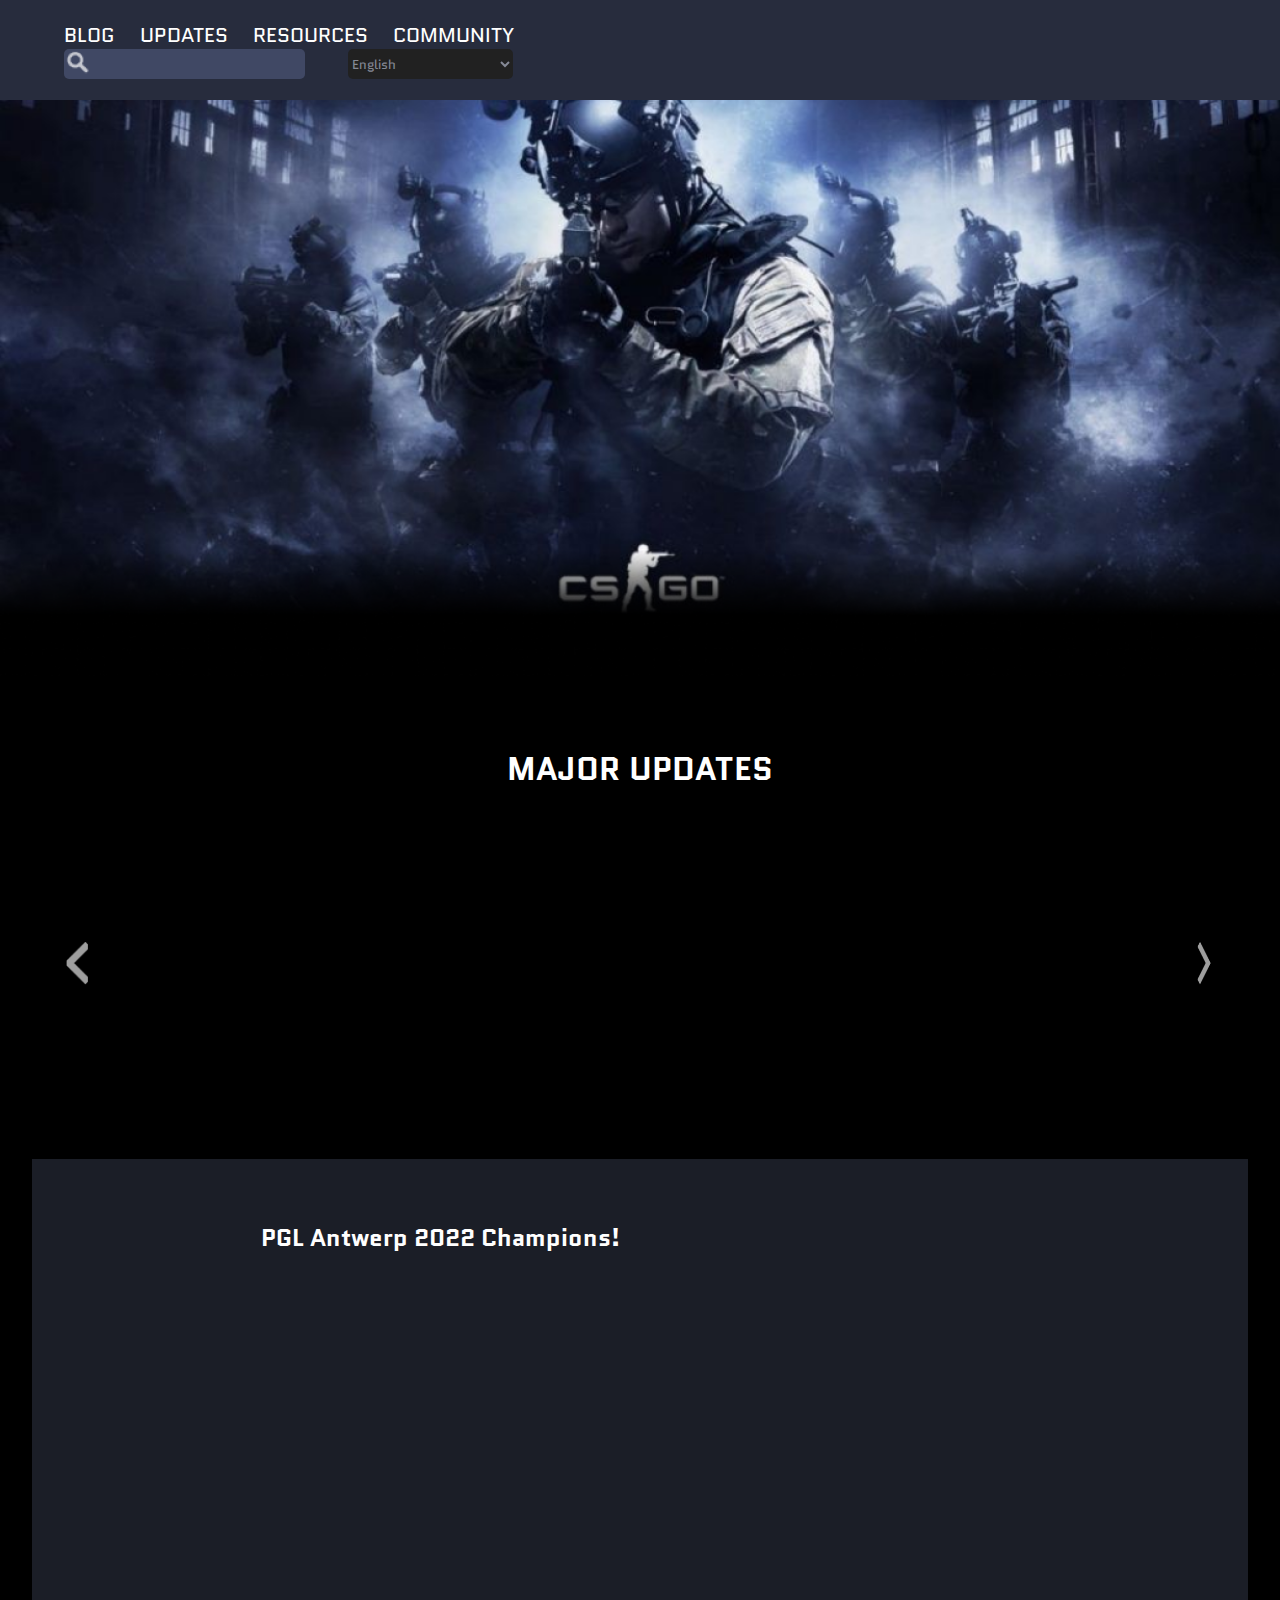
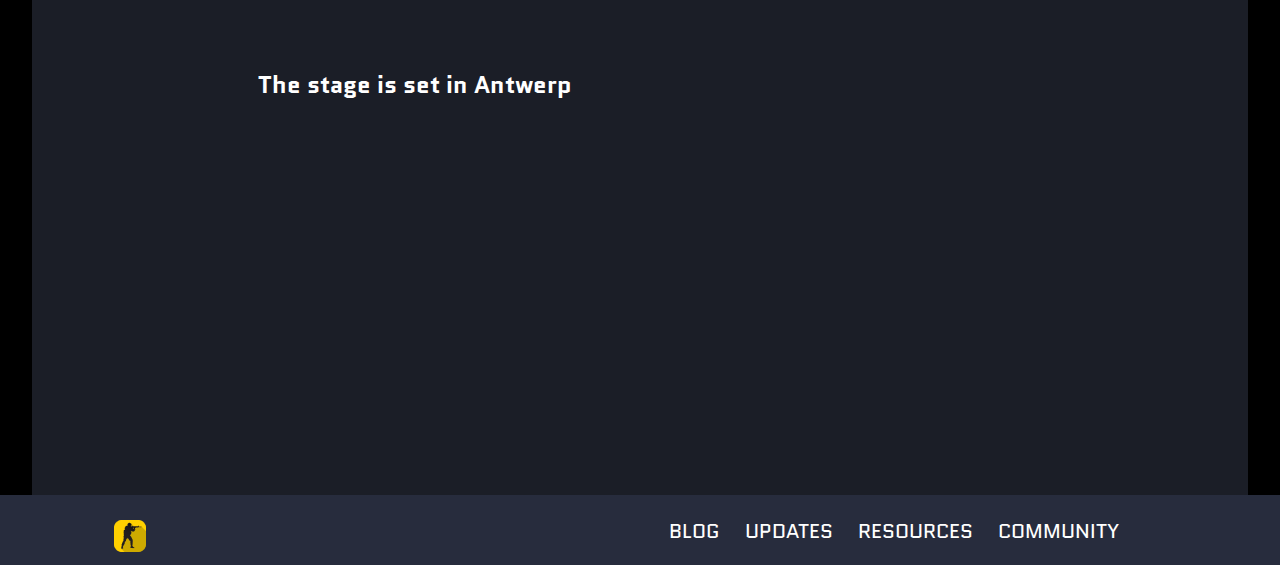
<file: index.html>
<!DOCTYPE html>
<html lang="en">
<head>
    <meta charset="UTF-8">
    <meta name="viewport" content="width=device-width, initial-scale=1.0">
    <title>exam</title>
    <link rel="stylesheet" href="./main.css">
    <link href="https://unpkg.com/aos@2.3.1/dist/aos.css" rel="stylesheet">
    <link rel="preconnect" href="https://fonts.googleapis.com">
<link rel="preconnect" href="https://fonts.gstatic.com" crossorigin>
<link href="https://fonts.googleapis.com/css2?family=Quantico:ital,wght@0,400;0,700;1,400;1,700&display=swap" rel="stylesheet">
</head>
<body>
    <header>
        <nav>
                <div class="container">
                    <div class="header-nav"> 
                <ul>
                   <li>
                    <a class="text-li" href="./about.html">
                        BLOG
                    </a>
                   </li>
                   <li>
                    <a class="text-li" href="">
                        UPDATES
                    </a>
                   </li>
                   <li>
                    <a class="text-li" href="">
                        RESOURCES
                    </a>
                   </li>
                   <li>
                    <a class="text-li" href="">
                        COMMUNITY
                    </a>
                   </li>
                </ul>

               <div class="header-input">
                <input type="text">
                <select class="language" name="cars" id="cars">
                    <option value="volvo">English</option>
                    <option value="saab">Russion</option>
                    <option value="opel">Uzbek</option>
                  </select>

               </div>
            </div>
            </div>
        </nav>
    </header>
    
<main>
    <div class="bg-img"></div>
</main>

<main>
    <section class="main-sec1">
    <div class="container">
        <h1>MAJOR UPDATES</h1>
        <div class="main-imges">
            <img class="strelka" src="./slider button 2.png" alt="">
            <div data-aos="zoom-in">
            <img src="./facebook 1.png" alt="">
            <img src="./shatteredweb_blog_image 1.png" alt="">
            <img src="./bf_blog_image 1.png" alt="">
            </div>
            <img class="strelka" src="./slider button 1.png" alt="                                                           ">
        </div>
    </div>
    </section>

    <section class="wrapper-sec">
        <div class="container-1">
           <div class="sec1-main">
            <h2 class="sec1-h2">PGL Antwerp 2022 Champions!</h2>
            <div class="sec1-items">
                <div  data-aos="zoom-in-right">
                <img width="400" height="234" src="./antwerp2022_champions_stickers 1.png" alt="">
            </div>
                <p  data-aos="zoom-in-left" class="sec1-p">This weekend, thousands of screaming fans in Antwerp and millions of viewers around the world witnessed the crowning of a new Major Champion. Congratulations to FaZe Clan who proved to be an unstoppable force, taking the Grand Final 2-0.
                    <br>
                    <br>

                    Today we’re releasing the champions autograph capsule, featuring autograph stickers in paper, glitter, holo, and gold. Celebrate rain, karrigan, broky, ropz, and Twistzz by supporting them in style–50% of the proceeds are shared with the
                </p>
            </div>
           </div>


           <div class="sec2-main">
            <h2 class="sec2-h2">The stage is set in Antwerp</h2>
            <div class="sec1-items">
                <img  data-aos="zoom-in-right"  width="400" height="234" src="./antwerp2022_champions_stickers 1 (1).png" alt="">
                <p data-aos="zoom-in-left"  class="sec2-p">The Legends stage was a brutal test, but eight teams survived and earned their place on the main stage. Congratulations to Team Spirit, ENCE, Copenhagen Flames, FaZe, FURIA, Heroic, Natus Vincere, and Ninjas in Pyjamas. They’ll play out the rest of this event in front of the roaring crowds in Antwerp. Best of luck to all!
                    <br>
                    <br>

                    Matches start Thursday, so you still have a few hours to make your picks in the Pick’Em Challenge. Earn souvenir tokens (or purchase some more), and support for your favorite teams
                </p>
            </div>
           </div>
        </div>
    </section>
</main>


<footer class="footer">
    <div class="container">
        <div class="footer-wrapper">
            <img src="./image 1.png" alt="">
            <ul class="footer-ul">
               <li>
                <a class="text-li" href="">
                    BLOG
                </a>
               </li>
               <li>
                <a class="text-li" href="">
                    UPDATES
                </a>
               </li>
               <li>
                <a class="text-li" href="">
                    RESOURCES
                </a>
               </li>
               <li>
                <a class="text-li" href="">
                    COMMUNITY
                </a>
               </li>
            </ul>

        </div>   

    </div>
</footer>
    
</body>
<script src="https://unpkg.com/aos@2.3.1/dist/aos.js"></script>
<script>
    AOS.init();
  </script>
</html>
</file>
<file: main.css>
*{
    padding: 0;
    margin: 0;
    list-style: none;
    text-decoration: none;
    font-family: quantico;
}

.container{
    max-width: 100%;
    width: 90%;
    margin: 0 auto;

}


:root{
    --text-color: #FF9C28;
    --white-text: #FFFFFF;
    --gray-text: #BFBFBF;

}


nav{
    background: #272C3D;
    display: flex;
    flex-wrap: wrap;
   padding-top: 21px;
   padding-bottom: 21px;



}


.text-li{
    color: var(--white-text);
  

}

.text-li:hover{
    color:var(--text-color);
    border: var(--text-color) solid 2px;
    width: 162px;
    height: 31px;
border-radius: 5px;
}

ul{
   font-size: 20px;
   font-family: quantico;
   display: flex;
   flex-wrap: wrap;
   gap: 25px;
   width: 900px;

}



a:hover{
    color: white;
    
}

.language{
    width: 165px;
    height: 30px;
    background-color: rgb(33, 33, 33);
    color:#858996;
    border: none;
    border-radius: 5px;

}

input{
    background-color: #404864;
    width: 241px;
    height: 30px;
    border: none;
    color:var(--white-text);
    border-radius: 5px;
    background-image: url(./search_glass\ 1.png);
    background-repeat: no-repeat;

}

.header-input{
    display: flex;
    flex-wrap: wrap;
    gap: 43px;
    justify-content: end;
}


.bg-img{
    background-image: url(./Bg.png);
    padding-bottom: 45%;
    background-repeat: no-repeat;
    background-size: cover;

}

.header-nav{
    display: flex;
    flex-wrap: wrap;

}


.main-imges{
    display: flex;
    flex-wrap: wrap;
    gap: 41px;
    justify-content: center;
    padding-bottom: 70px;

}

h1{
    padding-top: 70px;
    font-size: 32px;
    display: flex;
    justify-content: center;
    color: var(--white-text);
    padding-bottom: 29px;

}


.main-sec1{
    background-color: black;

}

.strelka{
    display: flex;
    align-items: center;
    width: 22px;
    height: 44px;
 padding-top: 120px;

}

.wrapper-sec{
    background-color: black;
}

.container-1{
    margin: 0 auto;
    background-color:#1B1E27; 
   max-width: 100%;
   width: 95%;
}

.sec1-items{
    display: flex;
    flex-wrap: wrap;
    gap: 17px;


}



.sec1-p{
    width: 323px;
    height: 234px;
    font-size: 14px;
    
    color: var(--gray-text);
}


.sec2-p{
    width: 323px;
    height: 234px;
    font-size: 14px;
    color: var(--gray-text);
    padding-bottom: 129px;

}

.sec1-main{
    display: flex;
    flex-direction: column;
    justify-content: center;
    align-items: center;
}


.sec2-main{
    display: flex;
    flex-direction: column;
    justify-content: center;
    align-items: center;
}

.sec1-h2{
color: var(--white-text);
padding-bottom: 30px;
padding-top: 61px;
padding-right: 400px;

    
}

.sec2-h2{
    color: var(--white-text);
padding-bottom: 30px;
padding-top: 142px;
padding-right: 450px;
}



.footer{
    background-color:  #272C3D;
    
}

.footer-wrapper{
display: flex;
flex-wrap: wrap;
justify-content: space-between;
padding: 22px 47px 10px 47px;


}

.footer-ul{
    width: 500px;
}
</file>
